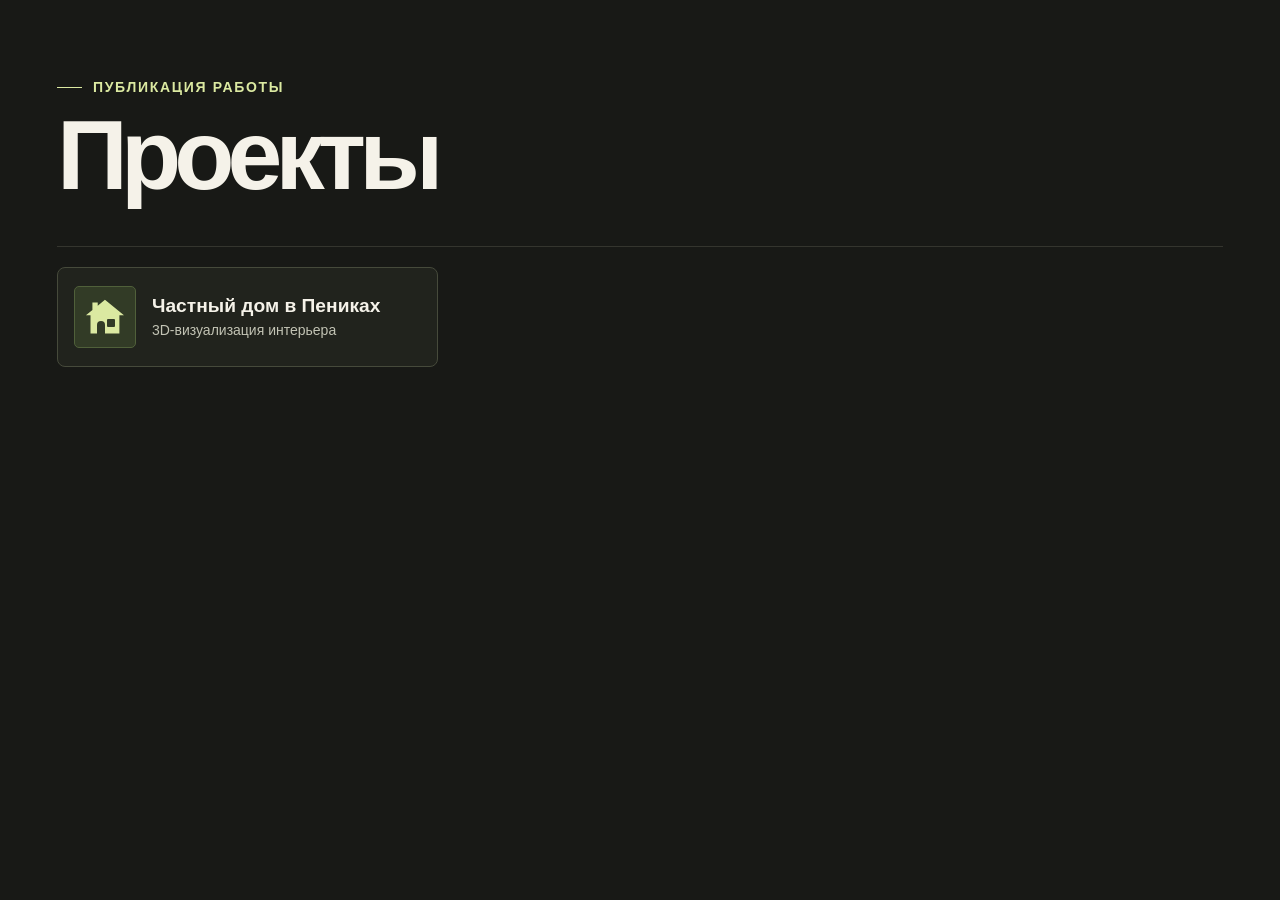
<file: index.html>
<!doctype html>
<html lang="ru">
<head>
  <meta charset="utf-8">
  <meta name="viewport" content="width=device-width, initial-scale=1, maximum-scale=1, user-scalable=no">
  <meta name="theme-color" content="#181916">
  <meta name="description" content="Галерея архитектурных проектов и визуализаций.">
  <title>Публикация работы</title>
  <link rel="stylesheet" href="gallery.css">
  <link rel="stylesheet" href="projects/catalog.css">
  <script src="projects/catalog.js?v=8" defer></script>
</head>
<body>
  <main class="project">
    <header class="project-heading">
      <p class="project-type">Публикация работы</p>
      <h1>Проекты</h1>
    </header>

    <section class="catalog" aria-label="Выбор проекта">
      <p class="catalog-status" id="catalog-status" role="status">Загружаем проекты…</p>
      <ul class="catalog-list" id="catalog-list"></ul>
      <noscript><p class="catalog-status">Включите JavaScript, чтобы открыть список проектов.</p></noscript>
    </section>
  </main>

  <template id="project-card">
    <li>
      <a class="project-link">
        <span class="project-icon" aria-hidden="true">
          <span class="house"><span class="house-window"></span></span>
        </span>
        <span class="project-copy">
          <span class="project-name"></span>
          <span class="project-subtitle"></span>
        </span>
      </a>
    </li>
  </template>
</body>
</html>
</file>
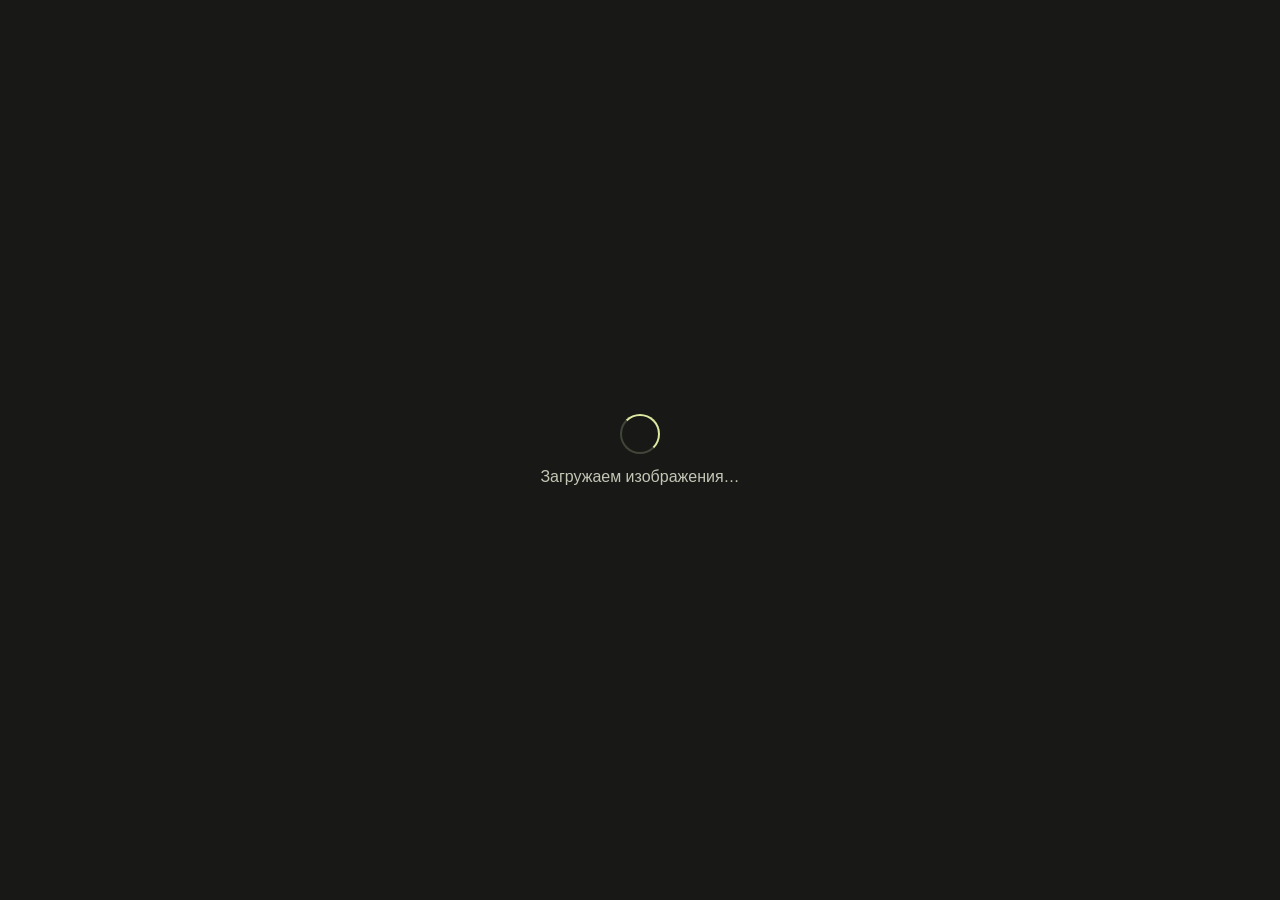
<file: dom-peniki/index.html>
<!doctype html>
<html lang="ru">
<head>
  <meta charset="utf-8">
  <meta name="viewport" content="width=device-width, initial-scale=1, maximum-scale=1, user-scalable=no">
  <meta name="theme-color" content="#181916">
  <title>Частный дом в Пениках</title>
  <meta name="description" content="Визуализация интерьера частного дома в Пениках.">
  <meta property="og:type" content="website">
  <meta property="og:title" content="Частный дом в Пениках">
  <meta property="og:description" content="Визуализация интерьера частного дома в Пениках.">
  <meta property="og:url" content="https://vanoos-git.github.io/ivu-vis/dom-peniki/">
  <meta property="og:image" content="https://vanoos-git.github.io/ivu-vis/dom-peniki/images/Guestroom002_0000.webp">
  <link rel="canonical" href="https://vanoos-git.github.io/ivu-vis/dom-peniki/">
  <link rel="stylesheet" href="../gallery.css?v=7">
  <link rel="stylesheet" href="../projects/project.css?v=17">
  <script src="../projects/project.js?v=21" defer></script>
  <noscript>
    <style>
      .project-heading[data-awaiting-title] { display: block; }
      #project-status[data-loading] { display: none; }
    </style>
  </noscript>
</head>
<body>
  <main class="project">
    <header class="project-heading" data-awaiting-title>
      <div class="project-hero" id="project-hero">
        <div>
          <h1 id="project-title">Частный дом в Пениках</h1>
          <p class="project-type" id="project-subtitle" hidden></p>
        </div>
      </div>
      <p class="project-summary" id="project-summary" hidden></p>
    </header>

    <p class="project-status" id="project-status" role="status" data-loading>Загружаем изображения…</p>
    <section class="mosaic project-mosaic" id="project-mosaic" aria-label="Визуализации проекта" hidden></section>
    <nav class="project-navigation" id="project-navigation" aria-label="Другие проекты" hidden>
      <a class="project-navigation-link" id="project-previous" hidden></a>
      <a class="project-navigation-link" id="project-next" hidden></a>
    </nav>
    <footer class="project-footer" id="project-footer" hidden>
      <p class="project-credit">3D-визуализация</p>
      <p class="project-footer-studio" id="project-studio" hidden></p>
      <a id="project-email" hidden></a>
      <nav class="project-footer-links" id="project-contact-links" aria-label="Ссылки"></nav>
    </footer>
    <noscript><p class="project-status">Включите JavaScript, чтобы открыть визуализации.</p></noscript>
  </main>

  <dialog class="viewer" aria-label="Просмотр визуализаций" aria-describedby="viewer-hint">
    <button class="viewer-control viewer-close" type="button" aria-label="Закрыть просмотр"><span aria-hidden="true">×</span></button>
    <figure class="viewer-stage" tabindex="-1" autofocus>
      <img class="viewer-image" alt="" draggable="false">
      <figcaption class="viewer-hint" id="viewer-hint">Проведите в сторону, чтобы листать. Для закрытия нажмите ×.</figcaption>
    </figure>
    <span class="viewer-counter" aria-hidden="true">01 / 10</span>
    <span class="sr-only viewer-announcement" aria-live="polite"></span>
  </dialog>
</body>
</html>
</file>
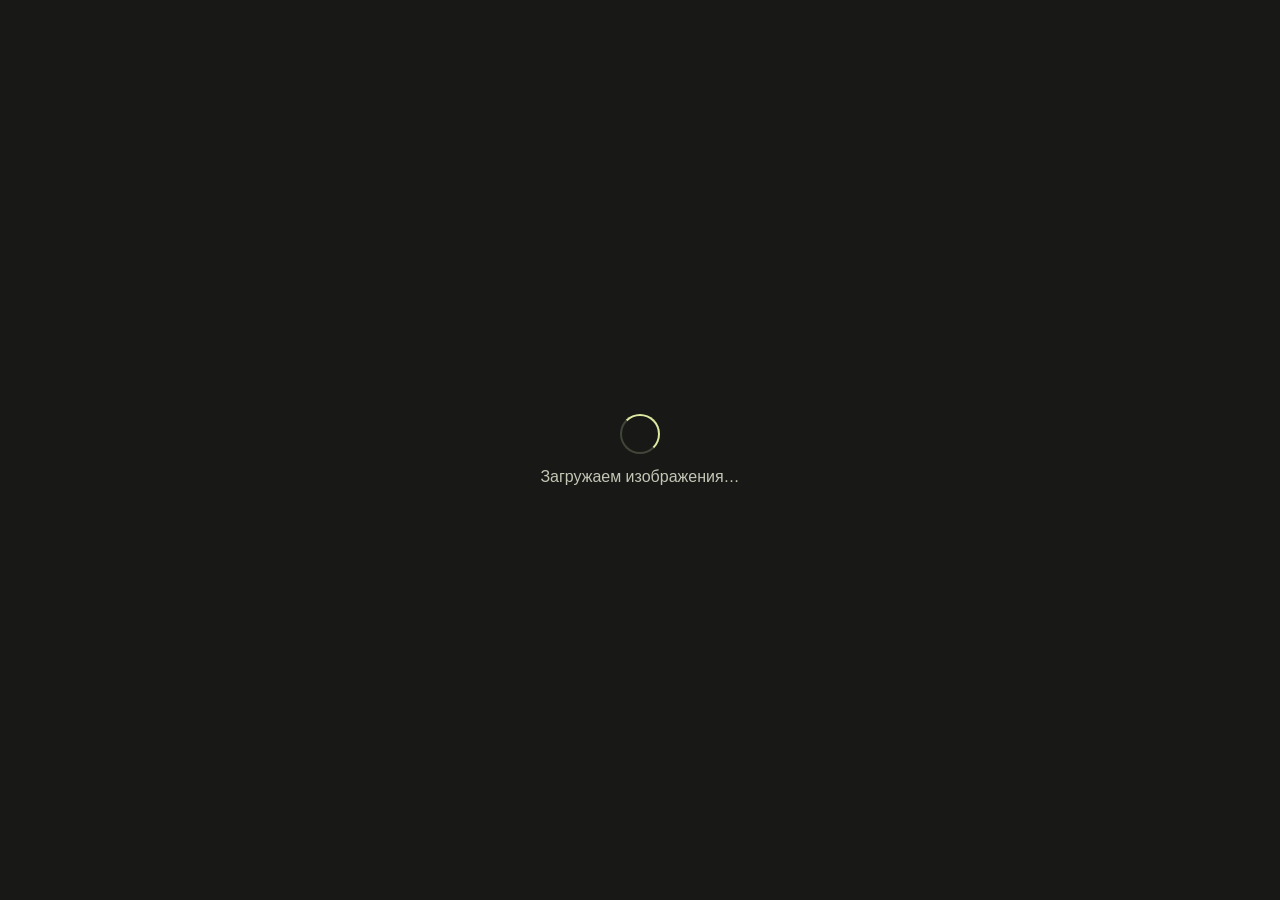
<file: projects/dom-u-vody/index.html>
<!doctype html>
<html lang="ru">
<head>
  <meta charset="utf-8">
  <meta name="viewport" content="width=device-width, initial-scale=1">
  <meta name="theme-color" content="#181916">
  <title>Визуализация проекта</title>
  <link rel="stylesheet" href="../../gallery.css?v=2">
  <link rel="stylesheet" href="../project.css?v=7">
  <script src="../project.js?v=6" defer></script>
  <noscript>
    <style>
      .project-heading[data-awaiting-title] { display: block; }
      #project-status[data-loading] { display: none; }
    </style>
  </noscript>
</head>
<body>
  <main class="project">
    <header class="project-heading" data-awaiting-title>
      <p class="project-type" id="project-subtitle" hidden></p>
      <h1 id="project-title">Визуализация проекта</h1>
    </header>

    <p class="project-status" id="project-status" role="status" data-loading>Загружаем изображения…</p>
    <section class="mosaic project-mosaic" id="project-mosaic" aria-label="Визуализации проекта" hidden></section>
    <noscript><p class="project-status">Включите JavaScript, чтобы открыть визуализации.</p></noscript>
  </main>

  <dialog class="viewer" aria-label="Просмотр визуализаций" aria-describedby="viewer-hint">
    <figure class="viewer-stage" tabindex="-1" autofocus>
      <img class="viewer-image" alt="" draggable="false">
      <figcaption class="viewer-hint" id="viewer-hint">Потяните в сторону, чтобы листать. Вниз — закрыть.</figcaption>
    </figure>
    <span class="sr-only viewer-announcement" aria-live="polite"></span>
  </dialog>
</body>
</html>
</file>
<file: gallery.css>
:root {
  color-scheme: dark;
  --background: #181916;
  --text: #f5f2e9;
  --accent: #dbe9a1;
  font-family: "Segoe UI Variable Text", "Segoe UI", Arial, sans-serif;
  color: var(--text);
  background: var(--background);
}

*, *::before, *::after { box-sizing: border-box; }
body { margin: 0; }

.project {
  width: min(1440px, calc(100% - 2 * clamp(16px, 4.45vw, 72px)));
  margin-inline: auto;
  padding-bottom: clamp(18px, 5vw, 64px);
}

.project-heading { padding-block: clamp(28px, 6.2vw, 84px) clamp(20px, 3.2vw, 42px); }

.project-type {
  display: flex;
  align-items: center;
  gap: 11px;
  margin: 0 0 12px;
  color: var(--accent);
  font-size: .875rem;
  font-weight: 600;
  letter-spacing: .12em;
  text-transform: uppercase;
}

.project-type::before { width: 25px; height: 1px; background: currentColor; content: ""; }

h1 {
  margin: 0;
  font-family: "Segoe UI Variable Display", "Segoe UI", Arial, sans-serif;
  font-size: clamp(2.8rem, 7.7vw, 7rem);
  font-weight: 550;
  letter-spacing: -.07em;
  line-height: .99;
}

.mosaic {
  display: grid;
  grid-template-columns: minmax(0, 1.4fr) minmax(0, .55fr) minmax(0, .51fr);
  grid-template-rows: minmax(0, .46fr) minmax(0, .54fr);
  grid-template-areas:
    "living exterior exterior"
    "living ceramic chair";
  aspect-ratio: 2.48;
  gap: clamp(4px, .56vw, 8px);
}

.tile {
  position: relative;
  display: block;
  min-height: 0;
  overflow: hidden;
  padding: 0;
  border: none;
  border-radius: 2px;
  background: var(--background);
  cursor: zoom-in;
}

.tile img {
  position: absolute;
  inset: auto;
  top: 0;
  left: 0;
  display: block;
  width: 100%;
  height: 100%;
  object-fit: contain;
  transform: none;
  transition: opacity 180ms ease;
}

.tile:focus-visible { outline: 2px solid var(--accent); outline-offset: 3px; z-index: 1; }
.tile-error::after {
  position: absolute;
  inset: 50% 12px auto;
  color: #c5c5b6;
  content: "Не удалось загрузить изображение";
  font-size: .875rem;
  text-align: center;
  transform: translateY(-50%);
}

.tile-living { grid-area: living; }
.tile-exterior { grid-area: exterior; }
.tile-ceramic { grid-area: ceramic; }
.tile-chair { grid-area: chair; }
.tile-chair img { object-position: center 65%; }

html:has(.viewer[open]) { overflow: hidden; }

.viewer {
  position: fixed;
  inset: 0;
  width: 100%;
  height: 100%;
  max-width: none;
  max-height: none;
  margin: 0;
  overflow: hidden;
  padding: 0;
  border: 0;
  background: transparent;
  color: var(--text);
  touch-action: none;
}

.viewer[open] { display: block; }
.viewer::backdrop { background: rgb(0 0 0 / .9); }
.viewer.is-closing { pointer-events: none; }

@media (prefers-reduced-motion: no-preference) {
  .viewer[open]::backdrop { animation: viewer-backdrop-in .3s ease; }
  .viewer.is-closing::backdrop { animation: viewer-backdrop-out .3s ease both; }
}

@keyframes viewer-backdrop-in { from { opacity: 0; } to { opacity: 1; } }
@keyframes viewer-backdrop-out { from { opacity: 1; } to { opacity: 0; } }

.viewer-stage {
  position: relative;
  display: flex;
  align-items: center;
  justify-content: center;
  width: 100%;
  height: 100%;
  margin: 0;
  padding: clamp(8px, 1.5vw, 24px);
  padding-block-end: 50px;
  touch-action: none;
  user-select: none;
}

.viewer-stage:focus { outline: none; }

.viewer-image {
  position: relative;
  display: block;
  max-width: 100%;
  max-height: calc(100dvh - 72px);
  flex: 0 0 auto;
  object-fit: contain;
  transform-origin: center;
  will-change: transform;
  cursor: pointer;
  -webkit-user-drag: none;
}

.viewer-image-layer {
  position: absolute;
  inset: 0;
  display: flex;
  align-items: center;
  justify-content: center;
  padding: inherit;
  pointer-events: none;
}

.viewer-control {
  position: fixed;
  z-index: 2;
  display: grid;
  place-items: center;
  padding: 0;
  border: 1px solid rgb(245 242 233 / .34);
  border-radius: 50%;
  background: rgb(24 25 22 / .45);
  color: #f5f2e9;
  font: inherit;
  cursor: pointer;
  transition: opacity 180ms ease, background-color 180ms ease, border-color 180ms ease;
}

.viewer-control:hover { border-color: rgb(245 242 233 / .72); background: rgb(24 25 22 / .72); }
.viewer-close {
  inset-block-start: max(16px, calc(env(safe-area-inset-top) + 8px));
  inset-inline-end: max(16px, calc(env(safe-area-inset-right) + 8px));
  width: 44px;
  height: 44px;
  font-size: 1.7rem;
  line-height: 1;
}
.viewer-close span { display: block; transform: translateY(-1px); }

.viewer-counter {
  position: fixed;
  z-index: 2;
  inset-inline-start: 50%;
  inset-block-end: 15px;
  color: rgb(245 242 233 / .72);
  font-size: .8rem;
  font-variant-numeric: tabular-nums;
  letter-spacing: .08em;
  transform: translateX(-50%);
  pointer-events: none;
}

.viewer-hint {
  position: fixed;
  inset-inline: 8px;
  inset-block-end: 37px;
  margin: 0;
  color: rgb(245 242 233 / .62);
  font-size: .75rem;
  line-height: 1.35;
  text-align: center;
  pointer-events: none;
}

.sr-only {
  position: absolute;
  width: 1px;
  height: 1px;
  overflow: hidden;
  clip-path: inset(50%);
  white-space: nowrap;
}

@media (max-width: 640px) {
  .project-type { font-size: .8125rem; letter-spacing: .09em; }
  .mosaic {
    grid-template-columns: minmax(0, 1fr) minmax(0, 1fr);
    grid-template-rows: auto;
    grid-template-areas:
      "living living"
      "exterior exterior"
      "ceramic chair";
    aspect-ratio: auto;
  }
  .tile-living { aspect-ratio: 1.38; }
  .tile-exterior { aspect-ratio: 2.42; }
  .tile-ceramic, .tile-chair { aspect-ratio: 1; }
  .viewer-close {
    inset-block-start: max(12px, calc(env(safe-area-inset-top) + 4px));
    inset-inline-end: max(12px, calc(env(safe-area-inset-right) + 4px));
    width: 40px;
    height: 40px;
  }
  .viewer-image { max-height: calc(100dvh - 78px); cursor: auto; }
}

@media (prefers-reduced-motion: reduce) {
  .tile img { transition: none; }
}
</file>
<file: projects/catalog.css>
.catalog {
  padding-block-start: 20px;
  border-block-start: 1px solid #34352e;
}

.catalog-status { margin: 0 0 18px; color: #c5c5b6; }
.catalog [hidden] { display: none; }

.catalog-list {
  display: grid;
  grid-template-columns: repeat(auto-fill, minmax(min(100%, 20rem), 1fr));
  gap: 12px;
  margin: 0;
  padding: 0;
  list-style: none;
}

.project-link {
  display: flex;
  height: 100%;
  min-height: 100px;
  align-items: center;
  gap: 16px;
  padding: 16px;
  border: 1px solid #464a3b;
  border-radius: 8px;
  background: #21231d;
  color: var(--text);
  text-decoration: none;
  transition: border-color 160ms ease, background-color 160ms ease;
}

.project-link:hover {
  border-color: #8a9566;
  background: #292d22;
}

.project-link:focus-visible { outline: 2px solid var(--accent); outline-offset: 3px; }

.project-icon {
  --icon-background: #323b26;
  display: grid;
  width: 62px;
  height: 62px;
  flex: 0 0 auto;
  place-items: center;
  border: 1px solid #50603a;
  border-radius: 5px;
  background: var(--icon-background);
  color: var(--accent);
}

.house { position: relative; display: block; width: 38px; height: 38px; }

.house::before {
  position: absolute;
  inset: 0;
  background: currentColor;
  clip-path: polygon(0 46%, 17% 32%, 17% 12%, 31% 12%, 31% 21%, 50% 5%, 100% 46%, 88% 46%, 88% 94%, 12% 94%, 12% 46%);
  content: "";
}

.house::after {
  position: absolute;
  bottom: 2px;
  left: 11px;
  width: 8px;
  height: 13px;
  border-radius: 4px 4px 0 0;
  background: var(--icon-background);
  content: "";
}

.house-window {
  position: absolute;
  top: 21px;
  right: 9px;
  width: 8px;
  height: 8px;
  border-radius: 1px;
  background: var(--icon-background);
}

.project-copy { display: grid; gap: 4px; min-width: 0; overflow-wrap: anywhere; }
.project-name { font-size: 1.2rem; font-weight: 650; line-height: 1.2; }
.project-subtitle { color: #c2c3b4; font-size: .875rem; line-height: 1.35; }

@media (prefers-reduced-motion: reduce) {
  .project-link { transition: none; }
}
</file>
<file: projects/project.css>
.project { --project-enter-duration: .96s; }

.project-heading [hidden],
.project-status[hidden],
.project-mosaic[hidden],
.project-navigation[hidden],
.project-footer[hidden] { display: none; }

.project-heading[data-awaiting-title] { display: none; }
.project-heading h1 { overflow-wrap: anywhere; }

.project-heading {
  padding-block: clamp(22px, 4vw, 52px) clamp(18px, 2.4vw, 30px);
}

.project-type {
  display: flex;
  align-items: center;
  gap: 10px;
  margin: 0 0 12px;
  color: var(--accent);
  font-size: .78rem;
  font-weight: 600;
  letter-spacing: .1em;
  line-height: 1.4;
  text-transform: uppercase;
}

.project-type::before { width: 22px; height: 1px; background: currentColor; content: ""; }

.project-hero-with-cover {
  display: grid;
  grid-template-columns: minmax(0, 1fr) minmax(0, 2fr);
  align-items: center;
  gap: clamp(24px, 3vw, 48px);
}

.project-hero .project-type { margin: 14px 0 0; }
.project-cover { width: 100%; }
.project-cover img { object-fit: contain; }

.project-summary {
  max-width: 64ch;
  margin: clamp(20px, 3vw, 44px) 0 clamp(12px, 2vw, 24px);
  line-height: 1.6;
  color: #c5c5b6;
}

@media (max-width: 640px) {
  .project-hero-with-cover { grid-template-columns: minmax(0, 1fr); gap: 20px; }
}

.project h1 {
  margin: 0;
  font-family: "Segoe UI Variable Display", "Segoe UI", Arial, sans-serif;
  font-size: clamp(2.45rem, 5.6vw, 4.5rem);
  font-weight: 550;
  letter-spacing: -.055em;
  line-height: 1.02;
}

.project-status {
  margin: 0 0 18px;
  color: #c5c5b6;
  overflow-wrap: anywhere;
}

#project-status[data-loading] {
  position: fixed;
  inset: 0;
  display: grid;
  margin: 0;
  gap: 14px;
  place-content: center;
  justify-items: center;
  text-align: center;
}

#project-status[data-loading]::before {
  width: 40px;
  height: 40px;
  border: 2px solid #414638;
  border-inline-end-color: var(--accent);
  border-block-start-color: var(--accent);
  border-radius: 50%;
  content: "";
}

@media (prefers-reduced-motion: no-preference) {
  #project-status[data-loading]::before { animation: project-spin .85s linear infinite; }
  .project-heading-enter .project-cover,
  .project-heading-enter ~ #project-mosaic { animation: project-cover-enter var(--project-enter-duration) ease-out both; }
  .project-heading-enter #project-title { animation: project-enter .8s ease-in-out both; }
  .project-heading-enter #project-subtitle { animation: project-enter .8s ease-out both; }
  .project-mosaic-enter .project-group {
    animation: project-group-enter .48s cubic-bezier(.22, .68, 0, 1) both;
    animation-delay: calc(var(--group-index, 0) * .12s);
  }
  .project-heading-enter #project-title { animation-delay: .9s; }
}

@keyframes project-spin { to { transform: rotate(360deg); } }
@keyframes project-cover-enter {
  from { opacity: 0; }
  to { opacity: 1; }
}

@keyframes project-enter {
  from { opacity: 0; transform: translateY(8px); }
  to { opacity: 1; transform: translateY(0); }
}
@keyframes project-group-enter {
  from { opacity: 0; transform: translateY(-12px); }
  to { opacity: 1; transform: translateY(0); }
}

.project-mosaic {
  --project-gap: clamp(4px, .56vw, 8px);
  display: grid;
  grid-template: none;
  grid-template-columns: minmax(0, 1fr);
  aspect-ratio: auto;
  gap: 0;
}

.project-mosaic.project-groups { gap: 0; }

.project-group + .project-group {
  margin-block-start: clamp(36px, 6vw, 80px);
  padding-block-start: clamp(32px, 5vw, 64px);
  border-block-start: 1px solid #41423e;
}

.project-group-title {
  margin: 0 0 16px;
  font-size: clamp(1.2rem, 2vw, 1.55rem);
  line-height: 1.2;
  overflow-wrap: anywhere;
}

.project-block,
.project-split { display: flex; min-width: 0; min-height: 0; }

.project-block {
  width: 100%;
  max-width: var(--single-width, none);
  aspect-ratio: var(--block-ratio);
}

.project-block > * { flex: 1 1 0%; }
.project-split { flex-direction: var(--direction); gap: var(--project-gap); }
.project-split > * { flex: var(--weight) 1 0%; }
.project-mosaic .tile { min-width: 0; }

.project-navigation {
  display: flex;
  justify-content: space-between;
  gap: 24px;
  margin-block-start: clamp(56px, 8vw, 96px);
  padding-block: 22px;
  border-block-start: 1px solid #41423e;
}

.project-navigation-link {
  max-width: 48%;
  color: #c5c5b6;
  text-decoration: none;
  overflow-wrap: anywhere;
}

.project-navigation-link:hover,
.project-navigation-link:focus-visible { color: var(--text); }
.project-next { margin-inline-start: auto; text-align: end; }

.project-footer {
  display: flex;
  flex-wrap: wrap;
  align-items: center;
  gap: 10px 22px;
  margin-block-start: 36px;
  padding-block: 24px 8px;
  border-block-start: 1px solid #30312d;
  color: #96978d;
  font-size: .9rem;
}

.project-footer [hidden] { display: none; }
.project-credit { margin: 0; color: #c5c5b6; }
.project-group-caption { margin: -6px 0 16px; color: #a6a79c; line-height: 1.5; }
.project-footer-studio { margin: 0; color: #c5c5b6; }
.project-footer a { color: inherit; text-decoration: none; }
.project-footer a:hover,
.project-footer a:focus-visible { color: var(--text); }
.project-footer-links { display: flex; flex-wrap: wrap; gap: 8px 18px; }

@media (max-width: 640px) {
  .project { width: calc(100% - 32px); }
  .project-heading { padding-block-start: 20px; }
  .project h1 { font-size: clamp(2.3rem, 11vw, 3.4rem); }
  .project-type { font-size: .7rem; letter-spacing: .07em; }
  .project-group + .project-group {
    margin-block-start: 32px;
    padding-block-start: 28px;
  }
  .project-navigation { margin-block-start: 48px; }
}

@media (prefers-reduced-motion: reduce) {
  .project-mosaic-enter .project-group { animation: none; }
}
</file>
